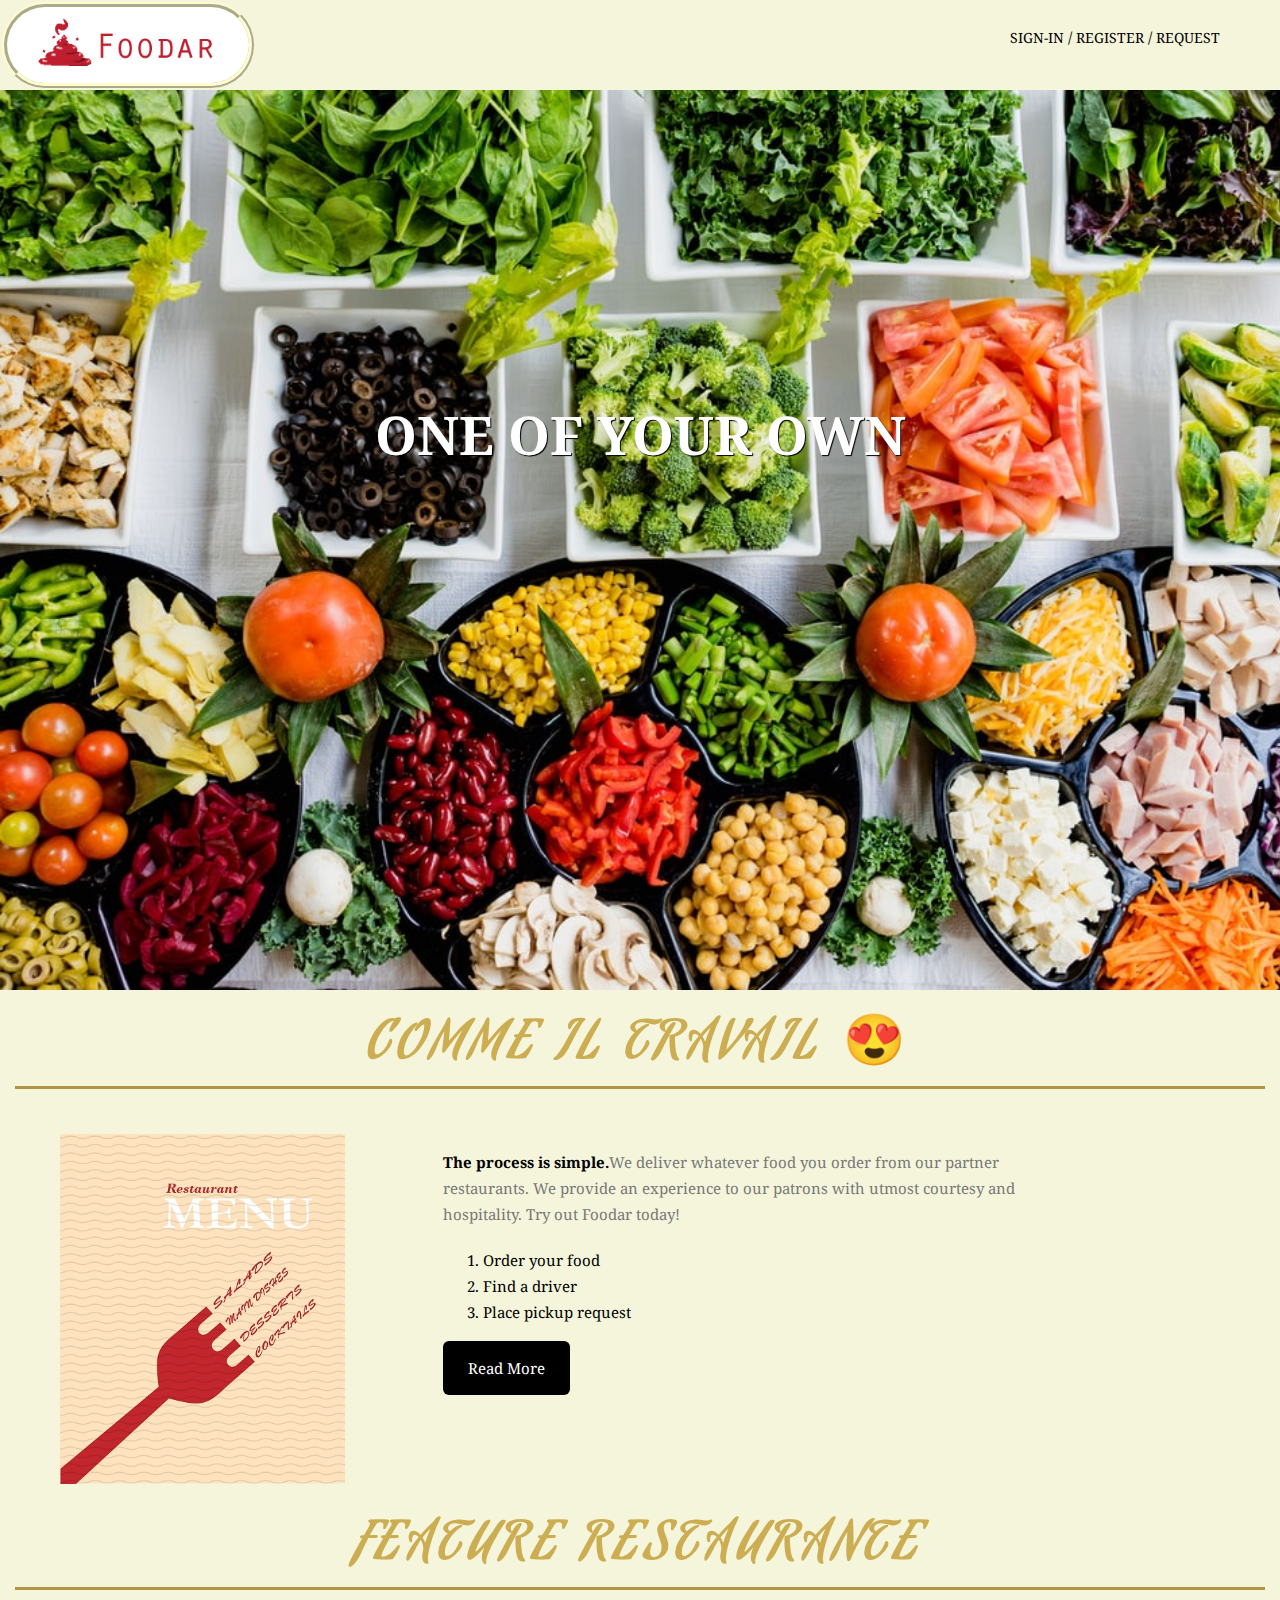
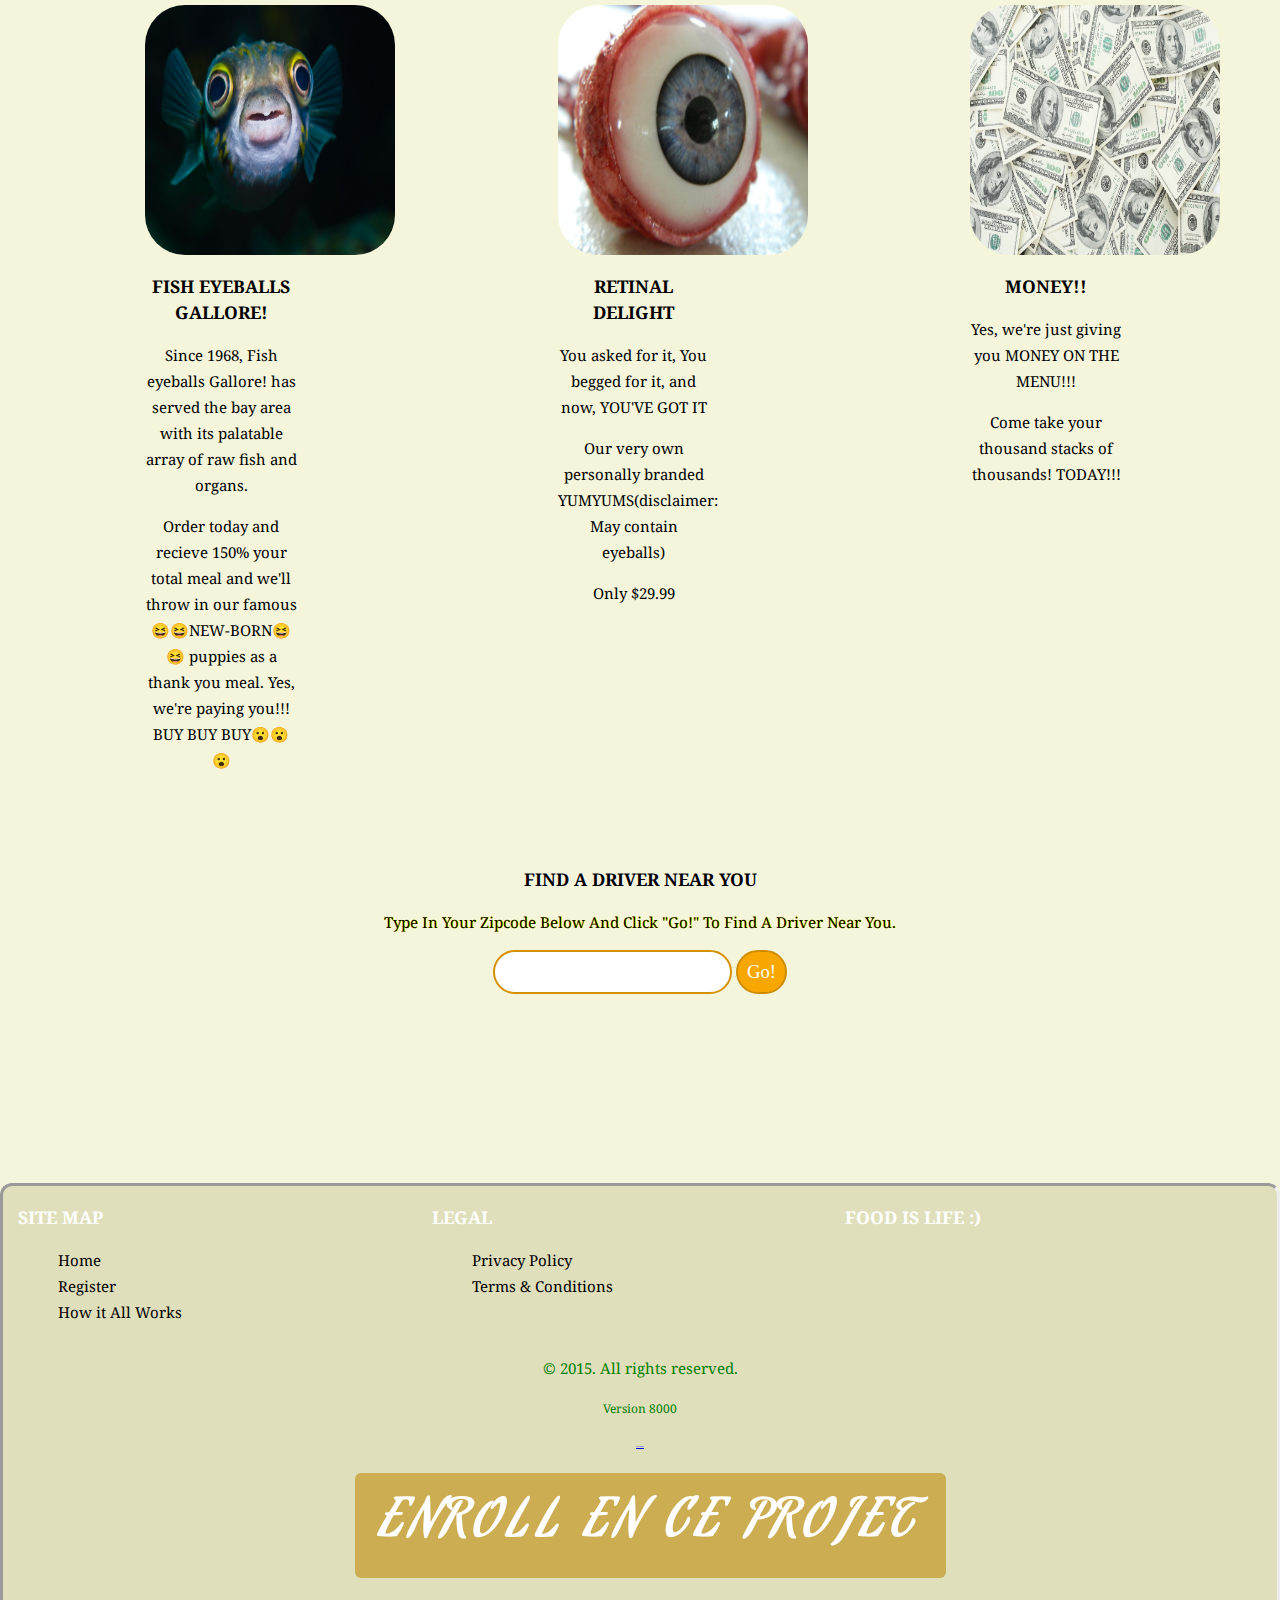
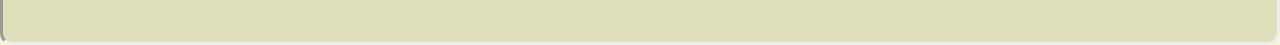
<file: index.html>
<!DOCTYPE html>
<html>
<head>
<title>Home🍔🍟🌭</title>
<link rel="stylesheet" type="text/css" href="Style.css"/>
<link href='https://fonts.googleapis.com/css?family=Droid+Serif' rel='stylesheet' type='text/css'>
<link href='https://fonts.googleapis.com/css?family=Aguafina+Script' rel='stylesheet' type='text/css'>

<style> h6 {text-transform:uppercase;}
	</style>
</head>
<body>
<div id="myModal" class="modal">  
  <div class="modal-content borderradius">
    <div class="modal-header">
      <span class="close">&times;</span>
      <h2 style="text-transform:capitalize;">Click here to request your food</h2>
    </div>
	<a href="request.html">
    <div class="modal-body">
      <p>We food,</p>
      <p>We care 😀...</p>
    </div></a>
    <div class="modal-footer">
      <h3>&copy;Foodar</h3>
    </div>
  </div>

</div>
	<header>
		<div class="ad" >
			<a href="#" ><div class="truewhite"><img src="images/b.png"/></div></a></div>
		<nav class="menu">
			<ul>
				<li><a href="#">Sign-in</a></li>
				<li> / </li>
				<li><a href="register.html">Register</a></li>
				<li> / </li>
				<li><a href="request.html">Request</a></li>
			</ul></nav></header>
			<div class="clear"></div>
		<section id="recipe">
		<h6>one of your own</h6>
		</section>
		
		<section class="containr">
			<div class="center">
				<h3 class="heading-text"> Comme il travail 😍</h3>
				<div class="linie"></div>
			</div>
			<div class="wrapper">
				<div class="fork">
					<img src="images/forkifoundinlewebsite.jpg" />
				</div>
				<div class="textdescription" >
					<p><span class="bold">The process is simple.</span><span class="mild">We deliver whatever food you order from our partner restaurants. We provide an experience to our patrons with utmost courtesy and hospitality. Try out Foodar today!</span></p>
					<ol class="sweetspot">
						<li>Order your food</li>
						<li>Find a driver</li>
						<li>Place pickup request</li>
					</ol>
					<a href="about.html" class="readmore" target="_blank">Read More</a></div></div>
					
			<div class="clear"></div></section>
		
		<section class="containr">
			<div class="center">
				<h3 class="heading-text">Feature Restaurante</h3>
				<div class="linie"></div>
			</div>
			
			<div class="float-wrapper">
				<div class="menuselect"><div class="secondmenuselect">
					<img src='images/fish.jpg' class="act" alt='delicious Seafood' title="doesn't that look yummy?"/>
					<div class="hyde">
						<div class="schmol">
							<h3>10% off!!!</h3>
						</div></div>
					</div>
					<h3>Fish eyeballs Gallore!</h3>
					<p>Since 1968, Fish eyeballs Gallore! has served the bay area with its palatable array of raw fish
					and organs.</p><p>Order today and recieve 150% your total meal and we'll throw in
					our famous 😆😆NEW-BORN😆😆 puppies as a thank you meal. Yes, we're paying you!!! BUY BUY BUY😮😮😮</p></div>
					
				<div class="menuselect"><div class="secondmenuselect">
					<img src='images/yumyums.jpg' class="act" alt='Juicy Eyeball!!' title="mmm, i know i'd want some succulent eyeballs" />
					<div class="hyde">
						<div class="schmol">
							<h3>30% off!!!</h3>
						</div></div>
					</div>
					<h3>Retinal Delight</h3>
					<p>You asked for it, You begged for it, and now, YOU'VE GOT IT</p><p>Our very own personally branded YUMYUMS(disclaimer: May contain eyeballs)</p><p>Only $29.99</p>
					</div>
				<div class="menuselect"><div class="secondmenuselect">
					<img src='images/Yes!.jpg' class="act" alt='Money!!!' title='MONEY!!!'/>
					<div class="hyde">
						<div class="schmol">
							<h3>+300% off!!!</h3>
						</div></div>
					</div>
						<h3>money!!</h3>
						<p> Yes, we're just giving you MONEY ON THE MENU!!!</P>
						<p>Come take your thousand stacks of thousands! TODAY!!!</p>
					</div></div>
					<div class="clear"><div/></section>
		<section id="deinstadt"	class="findus">
			<div class="wrapper">
				<h3>Find a driver near you</h3>
				<p style="text-transform:capitalize;">Type in your zipcode below and click "go!" to find a driver near you.</p>
				<div class="inp-grip">
					<input id="zipCode" type="number"  class="inp-wut borderradius" />
					<input id="zipChecker"  type="submit" value="Go!" class="borderradius apple"/><!--onclick="window.location.href = '#' ;"-->
					</div><div id="zipCheck"></div></div></section>
<div class="cream">
<footer>
		<div class="cantaintnonardoglikewhot">
			<div id="bloop" class="bloop">
				<div class="footer-title">
					<h3>Site Map</h3>
				</div>
				<ul>
					<li><a href="#">Home</a></li>
					<li><a href="register.html">Register</a></li>
					<li><a href="about.html">How it All Works</a></li>
				</ul>
			</div>
			<div id="bloop" class="bloop">
				<div class="footer-title">
					<h3>Legal</h3>
				</div>
				<ul>
					<li>Privacy Policy</li>
					<li>Terms & Conditions</li>
				</ul>
			</div>
            <div id="bloop" class="bloop">
				<div class="footer-title">
					<h3>Food is Life :)</h3>
				</div>
			</div>
           <div class="clear"></div>
		</div>

		<section class="throwaway">
			<p>&copy; 2015. All rights reserved. </p>
			<p class="innyteeny">Version 8000</p>
			<p class="onetinyboi" ><a target="_blank" href="https://www.youtube.com/watch?v=AfIOBLr1NDU" class="onetinyboi">ma naime jeff</a></p>
			<br/>
			<h1><a target="_blank" href="https://app.revature.com/dashboard" class="enroll-btn heading-text center rinp-btn">Enroll en ce projet</a></h1>
			<br />
			<br />
			<br />
		</section>
	</footer></div>
	<script src="javascriptfiles/zipfunctions.js"></script>
	<script src="javascriptfiles/banner.js"></script>
</body>
</html>
</file>
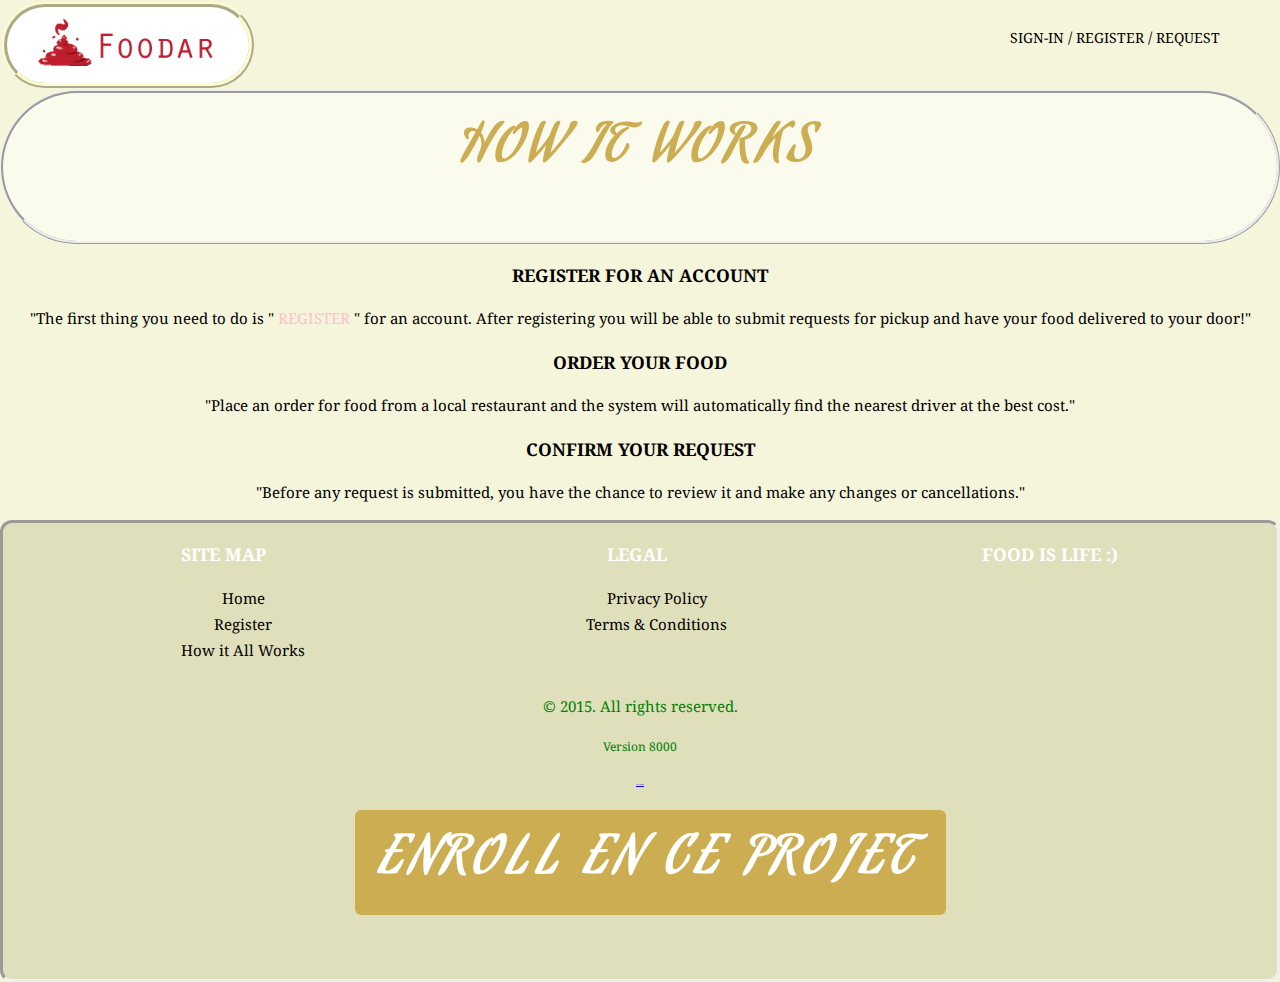
<file: about.html>
<!DOCTYPE html>
<html>
<head>
	<title>About Foodar</title>
	<link rel="stylesheet" href="Style.css" />
	<link href='https://fonts.googleapis.com/css?family=Droid+Serif' rel='stylesheet' type='text/css'>
	<link href='https://fonts.googleapis.com/css?family=Aguafina+Script' rel='stylesheet' type='text/css'>

	<style>div {text-align:center;}
		   
	</style>
</head>
<body>
<script src="javascriptfiles\banner.js" defer></script>
<div id="myModal" class="modal">
  <div class="modal-content borderradius">
    <div class="modal-header">
      <span class="close">&times;</span>
      <h2 style="text-transform:capitalize;">Click here to request your food</h2>
    </div>
	<a href="request.html">
    <div class="modal-body">
      <p>We food,</p>
      <p>We care 😀...</p>
    </div></a>
    <div class="modal-footer">
      <h3>&copy;Foodar</h3>
    </div>
  </div>

</div>

	<header>
		<div class="ad" >
			<a href="index.html" ><div class="truewhite"><img src="images/b.png"/></div></a></div>
		<nav class="menu">
			<ul>
				<li><a href="index.html">Sign-in</a></li>
				<li> / </li>
				<li><a href="register.html">Register</a></li>
				<li> / </li>
				<li><a href="request.html">Request</a></li>
			</ul></nav></header><div class="clear"></div>
	<section>
		<div class="white"><h3 class="heading-text">How It Works</h3>
		</br></br>
		</div>
		<div>
			<div>
				<h3 >Register for an Account</h3>
				<P>"The first thing you need to do is " 
				<a class="register" href="register.html" target="_blank">register</a>
				" for an account. After registering you will be able to submit requests for pickup and have your food delivered to your door!" 
				</p>
			</div>
			<div>
				<h3>Order Your Food</h3> 
				<p>
				"Place an order for food from a local restaurant and the system will automatically find the nearest driver at the best cost." 
				</p>
			</div>
			<div>
				<h3>Confirm Your Request</h3>
				<p>
				"Before any request is submitted, you have the chance to review it and make any changes or cancellations." 
				</p>
			</div>
		</div>
		<div></div>
		</section>

<div class="cream">
<footer>
		<div class="cantaintnonardoglikewhot">
			<div id="bloop" class="bloop">
				<div class="footer-title">
					<h3>Site Map</h3>
				</div>
				<ul>
					<p><a href="index.html">Home</a><br/>
					<a href="register.html">Register</a><br/>
					<a href="#">How it All Works</a></p>
				</ul>
			</div>
			<div id="bloop" class="bloop">
				<div class="footer-title">
					<h3>Legal</h3>
				</div>
				<ul>
					<li>Privacy Policy</li>
					<li>Terms & Conditions</li>
				</ul>
			</div>
            <div id="bloop" class="bloop">
				<div class="footer-title">
					<h3>Food is Life :)</h3>
				</div>
			</div>
           <div class="clear"></div>
		</div>

		<section class="throwaway">
			<p>&copy; 2015. All rights reserved. </p>
			<p class="innyteeny">Version 8000</p>
			<p class="onetinyboi" ><a target="_blank" href="https://www.youtube.com/watch?v=AfIOBLr1NDU" class="onetinyboi">ma naime jeff</a></p>
			<br/>
			<h1><a target="_blank" href="https://app.revature.com/dashboard" class="enroll-btn heading-text center rinp-btn">Enroll en ce projet</a></h1>
			<br />
			<br />
			<br />
		</section>
	</footer>
	</div>
	
</body></html>
</file>
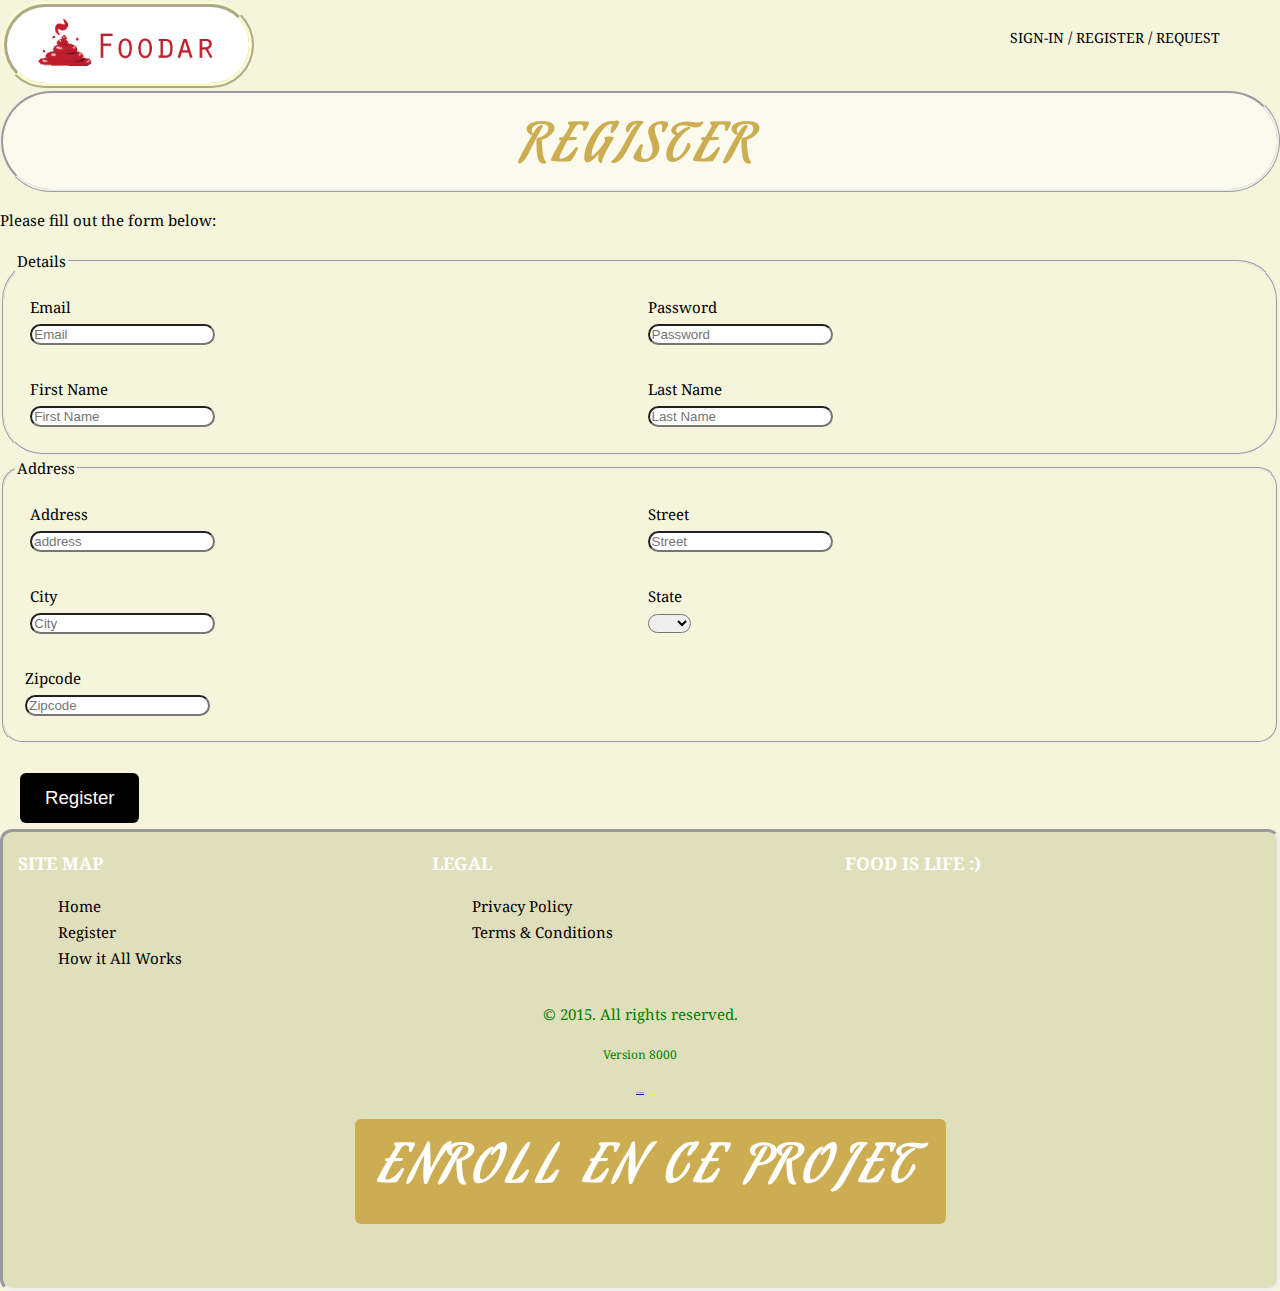
<file: register.html>
<!DOCTYPE html>
<html>
<head>
<title >Register Page</title>
<link rel="stylesheet" type="text/css" href="Style.css" />
<link href='https://fonts.googleapis.com/css?family=Droid+Serif' rel='stylesheet' type='text/css'>
<link href='https://fonts.googleapis.com/css?family=Aguafina+Script' rel='stylesheet' type='text/css'>

<style> 
	
	</style>
</head>
<body>
	<header>
		<div class="ad" >
			<a href="index.html" ><div class="truewhite"><img src="images/b.png" /></div></a></div>
		<nav class="menu">
			<ul>
				<li><a href="index.html">Sign-in</a></li>
				<li> / </li>
				<li><a href="#">Register</a></li>
				<li> / </li>
				<li><a href="request.html">Request</a></li>
			</ul></nav></header><div class="clear"></div>
<div class="white"><h1 class="heading-text center" >Register</h1></div>
<p >Please fill out the form below:</p>
<form   method="post"><fieldset class="borderradius">
	<legend>Details</legend>
		<div class="r-input"><label for="email">Email</label><br>
		<input type="email" name="email" placeholder="Email" class="borderradius"/>
		</div>
		<div class="r-input"><label for="password">Password</label><br>
		<input type="password" name="password" placeholder="Password" class="borderradius"/>
		</div>
		<div class="r-input"><label for="firstName">First Name</label><br>
		<input type="text" name="firstName" placeholder="First Name" class="borderradius"/>
		</div>
		<div class="r-input"><label for="lastName">Last Name</label><br>
		<input type="text" name="lastName" placeholder="Last Name" class="borderradius"/>
		</div>
</fieldset>
<fieldset style="border-radius: 20px 20px">
	<legend>Address</legend>
		<div class="r-input"><label for="address">Address</label><br>
		<input type="text" name=address" placeholder="address" class="borderradius"/></div>
		<div class="r-input"><label for="street">Street</label><br>
		<input type="text" name="street" placeholder="Street" class="borderradius"/></div>
		<div class="r-input"><label for="city">City</label><br>
		<input type="text" name=city" placeholder="City" class="borderradius"/></div>
		<div class="r-input"><label for="state">State</label><br>
		<select name="state" class="borderradius">
			<option value="blank"></option>
			<option value="VA">VA
			</option>
			<option value="MD">MD
			</option>
			<option value="DC">DC
			</option>
			</option></select></div>
		<div class="s-input"><label for="zipcode">Zipcode</label><br>
		<input type="text" name="zipcode" placeholder="Zipcode" maxlength="5" class="borderradius"/></div>
</fieldset>
		<div class="clear" ></div>
			<div class="form-group">
				<button type="button" class="rinp-btn" id="rbtn" >Register</button>
				</div>
		<div class="clear"></div>
</form>
<div class="cream">
<footer>
		<div class="cantaintnonardoglikewhot">
			<div id="bloop" class="bloop">
				<div class="footer-title">
					<h3>Site Map</h3>
				</div>
				<ul>
					<li><a href="index.html">Home</a></li>
					<li><a href="#">Register</a></li>
					<li><a href="about.html">How it All Works</a></li>
				</ul>
			</div>
			<div id="bloop" class="bloop">
				<div class="footer-title">
					<h3>Legal</h3>
				</div>
				<ul>
					<li>Privacy Policy</li>
					<li>Terms & Conditions</li>
				</ul>
			</div>
            <div id="bloop" class="bloop">
				<div class="footer-title">
					<h3>Food is Life :)</h3>
				</div>
			</div>
           <div class="clear"></div>
		</div>

		<section class="throwaway">
			<p>&copy; 2015. All rights reserved. </p>
			<p class="innyteeny">Version 8000</p>
			<p class="onetinyboi" ><a target="_blank" href="https://www.youtube.com/watch?v=AfIOBLr1NDU" class="onetinyboi">ma naime jeff</a></p>
			<br/>
			<h1><a target="_blank" href="https://app.revature.com/dashboard" class="enroll-btn heading-text center rinp-btn">Enroll en ce projet</a></h1>
			<br />
			<br />
			<br />
		</section>
	</footer>
	</div>
<div id="myModal" class="modal">  
  <div class="modal-content borderradius" style="background-color:#ffbb00; important; width:40%; immportant; border:3px groove pink; important; ">
      <span class="close" style="color:brown;important; ">&times;</span>
	<a href="request.html">
    <div class="modal-body">
      <p>You've been Registered!</p>
	  <h2>Click here to request some food</h2>
    </div></a>
  </div>

</div>
<script src="javascriptfiles/banners.js"></script>
</body></html>
</file>
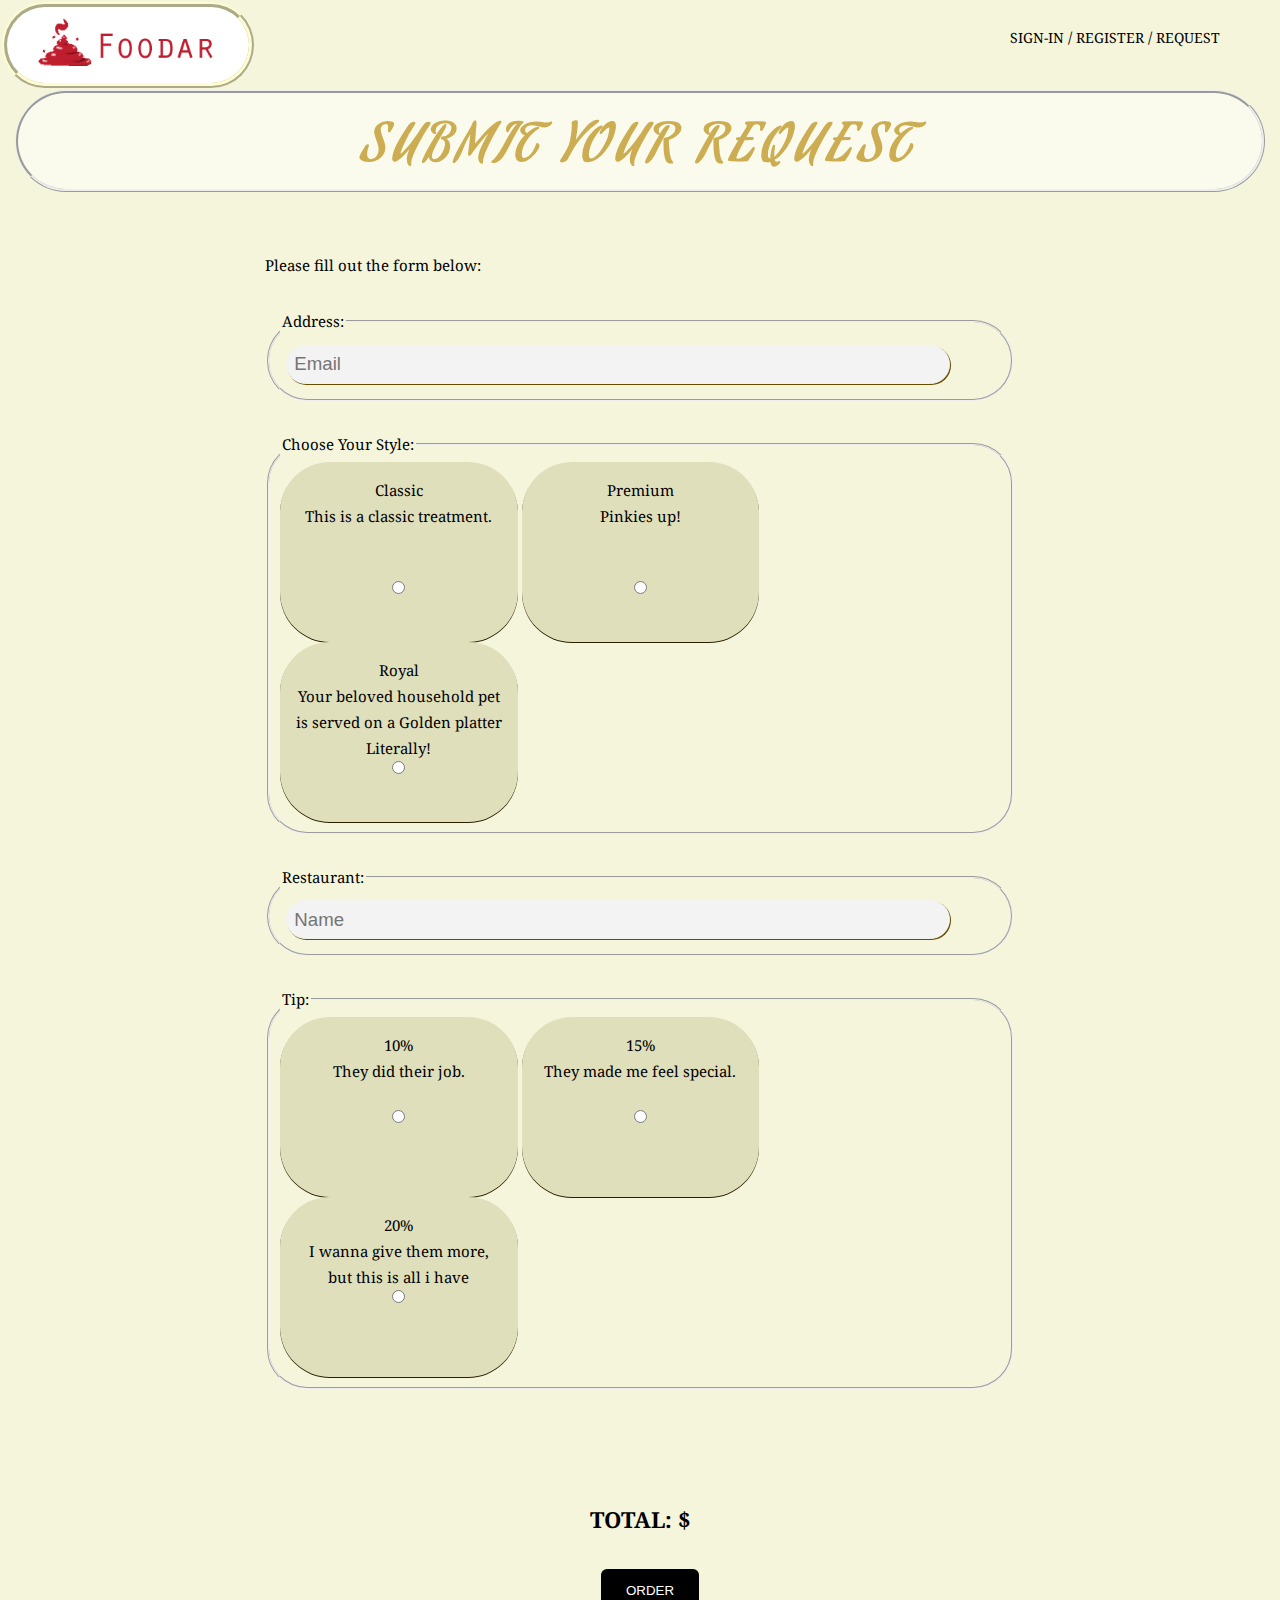
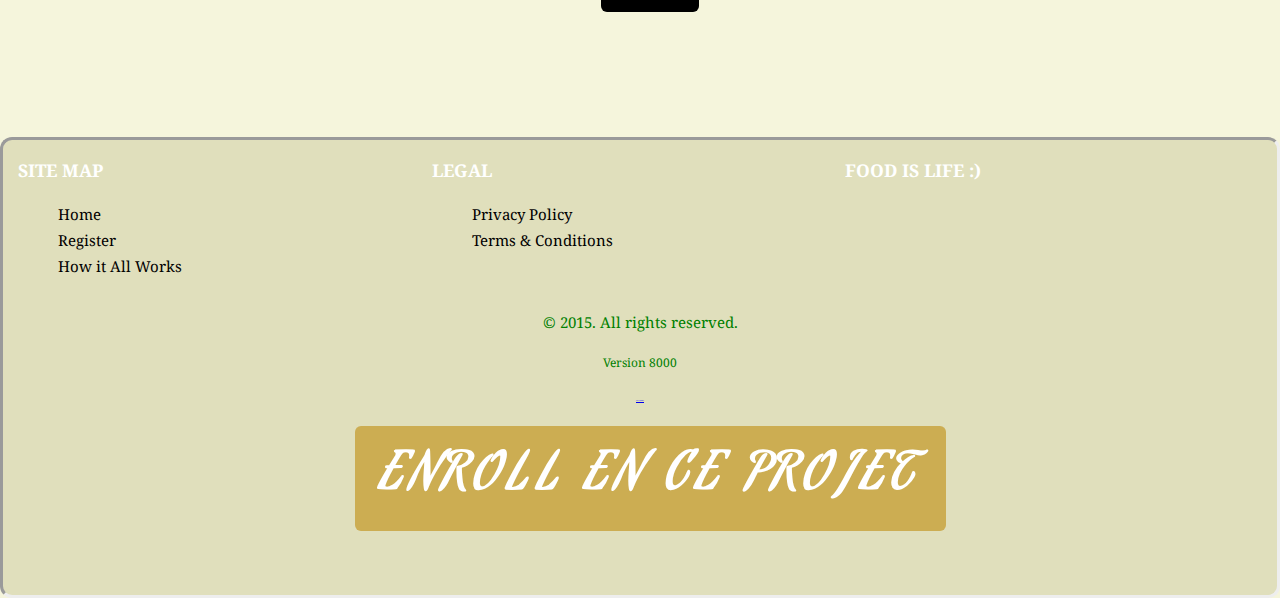
<file: request.html>
<!doctype html>
<html>
<head><title>Submit Your Request</title>
<link rel="stylesheet" type="text/css" href="Style.css"/>
<link href='https://fonts.googleapis.com/css?family=Droid+Serif' rel='stylesheet' type='text/css'>
<link href='https://fonts.googleapis.com/css?family=Aguafina+Script' rel='stylesheet' type='text/css'>

</head>
<body>
	<header>
		<div class="ad" >
			<a href="index.html" ><div class="truewhite"><img src="images/b.png"/></div></a></div>
		<nav class="menu">
			<ul>
				<li><a href="index.html">Sign-in</a></li>
				<li> / </li>
				<li><a href="register.html">Register</a></li>
				<li> / </li>
				<li><a href="#">Request</a></li>
			</ul></nav></header>
			<div class="clear"></div>
	<section id="register" class="containr">		
	<div class="white"><h1 class="heading-text center" >Submit Your Request</h1></div>
		
	<div class="wrapper width60">	
		<p>Please fill out the form below:</p>
		<form action="#" id="form"><div class="form-group">
				<fieldset class="borderradius"><legend >Address:</legend>
				<input class="borderradius name-input" type="email" name="email" placeholder="Email"/>
				</fieldset></div>
				<div class="clear"></div>
			<div class="form-group ">
				<fieldset class="borderradius"><legend >Choose Your Style:</legend>
				<div class="inline-radio">
					<label for="style" >Classic<br/> This is a classic treatment.</label><br><br><br>
					<input type="radio" class="styleclass" name="style" value="3"/>
				</div>
				<div class="inline-radio">
					<label for="style">Premium<br>Pinkies up!</label><br><br><br>
					<input class="styleclass" type="radio" name="style" value="5"/>
				</div>
				<div class="inline-radio">
					<label for="style">Royal<br> Your beloved household pet is served on a Golden platter<br>Literally!</label>
					<input class="styleclass" type="radio" name="style" value="10"/>
					</div></fieldset></div>
			<div class="form-group"	><fieldset class="borderradius"><legend>Restaurant:</legend>
				<input class="name-input" type="text" name="restaurant" placeholder="Name"/>
				</fieldset></div>
			<div class="form-group">
				<fieldset class="borderradius"><legend>Tip:</legend>
				<div class="inline-radio">
					<label for="tip">10%<br>They did their job.<br><br></label>
					<input class="tipclass" type="radio" name="tip" value="10"/>
					</div>
				<div class="inline-radio">
					<label for="tip">15%<br>They made me feel special.<br><br></label>
					<input class="tipclass" type="radio" name="tip" value="15"/></div>
				<div class="inline-radio">
					<label for="tip">20%<br>I wanna give them more, but this is all i have</label>
					<input class="tipclass" type="radio" name="tip" value="20"/></div></div>
					
			<div class="smash">
				<h5>Total: $<span id="smash"></span></h5>
				<input type="submit" class="rinp-btn" value="ORDER"/>
				</div>
				<div class="clear"></div>
				</form></div><div class="clear"></div></section>
<div class="cream">
<footer>
		<div class="cantaintnonardoglikewhot">
			<div id="bloop" class="bloop">
				<div class="footer-title">
					<h3>Site Map</h3>
				</div>
				<ul>
					<li><a href="index.html">Home</a></li>
					<li><a href="register.html">Register</a></li>
					<li><a href="about.html">How it All Works</a></li>
				</ul>
			</div>
			<div id="bloop" class="bloop">
				<div class="footer-title">
					<h3>Legal</h3>
				</div>
				<ul>
					<li>Privacy Policy</li>
					<li>Terms & Conditions</li>
				</ul>
			</div>
            <div id="bloop" class="bloop">
				<div class="footer-title">
					<h3>Food is Life :)</h3>
				</div>
			</div>
           <div class="clear"></div>
		</div>

		<section class="throwaway">
			<p>&copy; 2015. All rights reserved. </p>
			<p class="innyteeny">Version 8000</p>
			<p class="onetinyboi" ><a target="_blank" href="https://www.youtube.com/watch?v=AfIOBLr1NDU" class="onetinyboi">ma naime jeff</a></p>
			<br/>
			<h1><a target="_blank" href="https://app.revature.com/dashboard" class="enroll-btn heading-text center rinp-btn">Enroll en ce projet</a></h1>
			<br />
			<br />
			<br />
		</section>
	</footer></div>
	<script src="javascriptfiles/functions.js"></script>
</body>
</html>
</file>
<file: Style.css>
body, html {
	margin:0;
	padding:0;
	display: block;
	font-family: 'Droid Serif',serif;
	font-size: 15px;
	font-weight: normal;
	line-height: 26px;
	height: 100%;
	background-color:beige;
	z-index:0
}
header, h1, h2, h3, h4, h5, h6 {
	text-transform: uppercase;
}
.heading-text{
	font-family: 'Aguafina Script', cursive;
	color: #ccad52;
	font-size: 50px;
    letter-spacing: 9px;
    margin-top: 40px;
    margin-bottom: 20px;  
    line-height: 36px;  
}
.center {
	text-align: center;
}
.r-input{
  width:47%;
  float: left;
  padding: 15px;
}
.s-input{
	width:98.0%;
	float: right;
	padding:15px;
}
.form-group {
	margin: 2em 0 0;
}
.rinp-btn{
  background-color: #000;
  color:#fff;
  padding: 14px 25px !important;
    border-radius: 6px;
    border: none;
    -webkit-transition: all 0.3s ease;
    -moz-transition: all 0.3s ease;
    -ms-transition: all 0.3s ease;
    -o-transition: all 0.3s ease;
    transition: all 0.3s ease;
    margin-left: 20px !important;
	outline:none;
}
.rinp-btn:hover{
	box-shadow:1px 1px green;
	filter:invert();
}
.rinp-btn:active{
	filter:invert(20);
	box-shadow:8px 8px pink;
	outline: thick groove purple;
}
.cantaintnonardoglikewhot {
  padding-right: 15px;
  padding-left: 15px;
  margin-right: auto;
  margin-left: auto;
}
.bloop {
  width:33%;
  float:left;
}
#bloop {
  margin-right: 3px;
}

ul {
	list-style: none;
}

#bloop ul li, #bloop a {
	text-decoration: none;
	color: black;
}

#bloop a:hover {
	color: #F7A700;
}

.footer-title h3{
  color: #fff;
  text-shadow:none;

}
.footer-title:after{
	content: "";
    position: absolute;
    display: block;
    width: 2px;
    height: 30px;
    background: #e0dfbc;
}
.throwaway{
  width: 100%;
  text-align: center;
  color: green;
}
.innyteeny {
	font-size: 9pt;
}
.onetinyboi{
	font-size: 1pt;
}

.enroll-btn {
    background-color: #ccad52;
    color: #fff;
    padding: 17px 25px;
    border-radius: 6px;
    border: none;
    text-decoration: none;
	box-sizing: border-box;
}
.enroll-btn:hover {
	background-color: #bfa34e;
	color:#000;
}
.cream { background-color:#e0dfbc;
			 border-style:inset;
			 border-radius:12px 12px
}
.clear { clear: both; 
}
.white{ background-color:#fafaed;
		   border-style:ridge;
		   border-radius:300px 300px;
}
.truewhite{
	box-sizing:content-box;
	padding:10px 20px;
	background-color:white;
	border:5px;
	border-style:ridge;
	border-color:#fffdd0;
	margin:2px;
	border-radius:300px 300px;
}
.truewhite img{
	max-width: 100%;
}
.truewhite:hover{
	filter: saturate(150%);
}
.truewhite:active{
	filter:invert();
}
.ad{
	width:20%;
	float:left;
}
.menu{
	width:25%;
	float: right;
}
.menu ul{
	margin: 24px 10px;
}

.menu ul li {
	list-style-type: none;
    display: inline-block;
}
.menu ul li a{
	text-decoration: none;
	color: #000;
	text-transform: uppercase;
	font-size: 14px;
}
.menu ul li a:hover{
	color:green;
}

.linie{
	height: 3px;
	background: #b09546;
}
#recipe {
	width: 100%;
	height: 100%;
	background-image: url("images/fod.jpg");
	background-size: cover;
	position: relative;
}

#recipe img {
	width: 100%;
	height: 100%;
}

#recipe h6 {
	margin: 0 auto;
    padding: 0;
    position: relative;
    top: 25%;
    text-align: center;
    color: white;
    font-size: 40pt;
    padding: 2em;
    text-shadow: 1px 1px 1px black;
}
.containr {
  padding-right: 15px;
  padding-left: 15px;
  margin-right: auto;
  margin-left: auto;
}
.fork {
  width:33%;
  float:left;
}
.fork img {
  height:350px;
}
.textdescription{
  width:50%;float:left;
}
.wrapper {
	min-height: 240px;
	padding: 3em;
}

.bold{
  color: #000;
  font-weight: bold;
}
.mild{
  color: #787878;
}
.sweetspot{
	margin-top:20px;
}
.readmore{
	background-color: #000;
    color: #fff;
    padding: 17px 25px;
    border-radius: 6px;
    border: none;
    text-decoration: none;
    position: relative;
    top: 1em;
}
.readmore:hover{
	background-color: #616161;
	color:#000;
}

.float-wrapper {
	display: block;
	clear: both;
	width: 100%;
	margin: 0 auto;
}
.secondmenuselect{
	position:relative;
}
.menuselect {
	position:relative;
	float: left;
	width: 33%;
	padding: 1em 130px;
	box-sizing: border-box;
	text-align: center;
	border-radius:40px;
}
.menuselect img {
	opacity:1;
	display:block;
	width:250px;
	height:250px;
	border-radius: 40px;
	transition:0.5s ease;
	backface-visibility:hidden;
}
.hyde {
	display:none;
	opacity:0;
	transition:.5s ease;
	position:absolute;
	top:50%;
	left:50%;
	transform: translate(-50%, -50%);

}
.schmol{
	border-radius:40px;
	background-color:orange;
	color:white;
	font-size:16px;
	padding:16px 32px;
}
.menuselect:hover img {
	opacity:0.3;
}
.menuselect:hover .hyde{
	display:block;
	opacity:1;
}
#deinstadt input {
    padding: 9px;
    font-size: 14pt;
    color: #00006B;
	border: 2px solid #D69000;
}
#deinstadt p {
  text-align: center;
}
#deinstadt input[type="submit"] {
    background: #f7a700;
    border: 2px solid #D08C00;
    position: relative;
    color: white;
    font-family: 'PT Sans', sans sans-serif;
	cursor: pointer;
}

#deinstadt input[type="submit"]:hover{
	background: orange;
	color: grey;
	border-color: red;
}
.findus{
  background: url("images/delicious.jpg");
  background-attachment: fixed;
  background-size:cover;
  color:black;
  margin-bottom: 50px;
  text-shadow: 1px 0 0 yellow;
}

.findus h3 {
  text-align: center;
  text-shadow: 1px 0 0 white;
}
.inp-grip{
  width:fit-content;
  margin:0 auto;
}

.inp-wut{
  width: 217px;
}
.inp-wut:focus,.apple:focus{
	outline:none;
	box-shadow: 2px 2px red;
}
	
.register{
	text-transform:uppercase;
	color:pink;
	text-decoration:none;
}
.register:hover{
	color:red;
}
.register:active{
	color:purple;
}
.width60 {
	width: 60%;
	margin: 0 auto;
}
.form-group {
	margin: 2em 0 0;
}

.form-group input,button {
	display: block;
    margin: 0.3em;
    padding: 0.4em;
    font-size: 14pt;
}
.borderradius{
	border-radius: 40px 40px;
}
div.borderradius *{
	border-radius: 40px 40px;
}
.inline-radio {
	display: inline-block;
    width: 33%;
    background: #e0dfbc;
	min-height:180px;
    padding: 1em;
    box-sizing: border-box;
    text-align: center;
    border-radius: 50px;
	box-shadow: 0px 1px #291f00;
}

.inline-radio input {
	margin: auto;
}
.name-input {
	width: 90%;
    padding: 20px;
    font-size: 14px;
    background: #f3f3f3;
    border: 1px solid #f3f3f3;
	border-radius: 40px 40px;
	outline:none;
	box-shadow:1px 1px #664d00;
}
.smash {
	padding: 3em;
    font-size: 20pt;
    text-align: center;
}
.rmodal{
	display:none;
	position:fixed;
	z-index:1;
	left:0;
	top:0;
	width:100%;
	height:100%;
	overflow:auto;
	background-color:rgb(0,0,0);
	background-color:rgba(0,0,0,0.5);
	text-decoration:none;
	text-align:center;
}

.modal{
	display:none;
	position:fixed;
	z-index:1;
	left:0;
	top:0;
	width:100%;
	height:100%;
	overflow:auto;
	background-color:rgb(0,0,0);
	background-color:rgba(0,0,0,0.5);
	text-decoration:none;
	text-align:center;
}
.modal a{
	text-decoration:none;
	color:black;
}
.modal-content{
	background-color:#fefefe;
	margin:15% auto;
	top:200px;
	padding:20px;
	border:1px solid #888;
	width: 80%;
}
.close{
	color:#856813;
	float:right;
	font-size:28px;
	font-weight:bold;
	z-index:3;
	padding:20px;
}
.close:hover,
.close:focus{
	color:black;
	text-decoration:none;
	cursor:pointer;
}
.modal-header{
	padding:2px 16px;
	background-color:#ccad52;
	color:white;
}
.modal-body {
	padding:2px 16px;
}
.modal-footer{
	padding:2px 16px;
	background-color:#ccad52;
	color:white;
}
.modal-content{
	position:relative;
	background-color:#F5F5DC;
	margin:auto;
	padding:0;
	border:1px solid #888;
	width:80%;
	box-shadow:0 4px 8px 0 rgba(0,0,0,0.2),0 6px 20px 0 rgba(0,0,0,0.19);
	animation-name: fromletop;
	animation-duration:0.5s;
}
@keyframes fromletop{
	from {top: -300px; opacity:0;}
	to {top:200px; opacity:1;}
}
.grn{
	color:darkgreen;
	text-shadow:1px 0 0 green;
	text-transform:capitalize;
	padding-right:60px;
	text-align:center;
}
.red{
	display:block;
	color:red;
	font-size:11px;
	text-transform:Uppercase;
	text-shadow:1px 0 0 red;
	position:relative;
	text-align:center;
}
</file>
